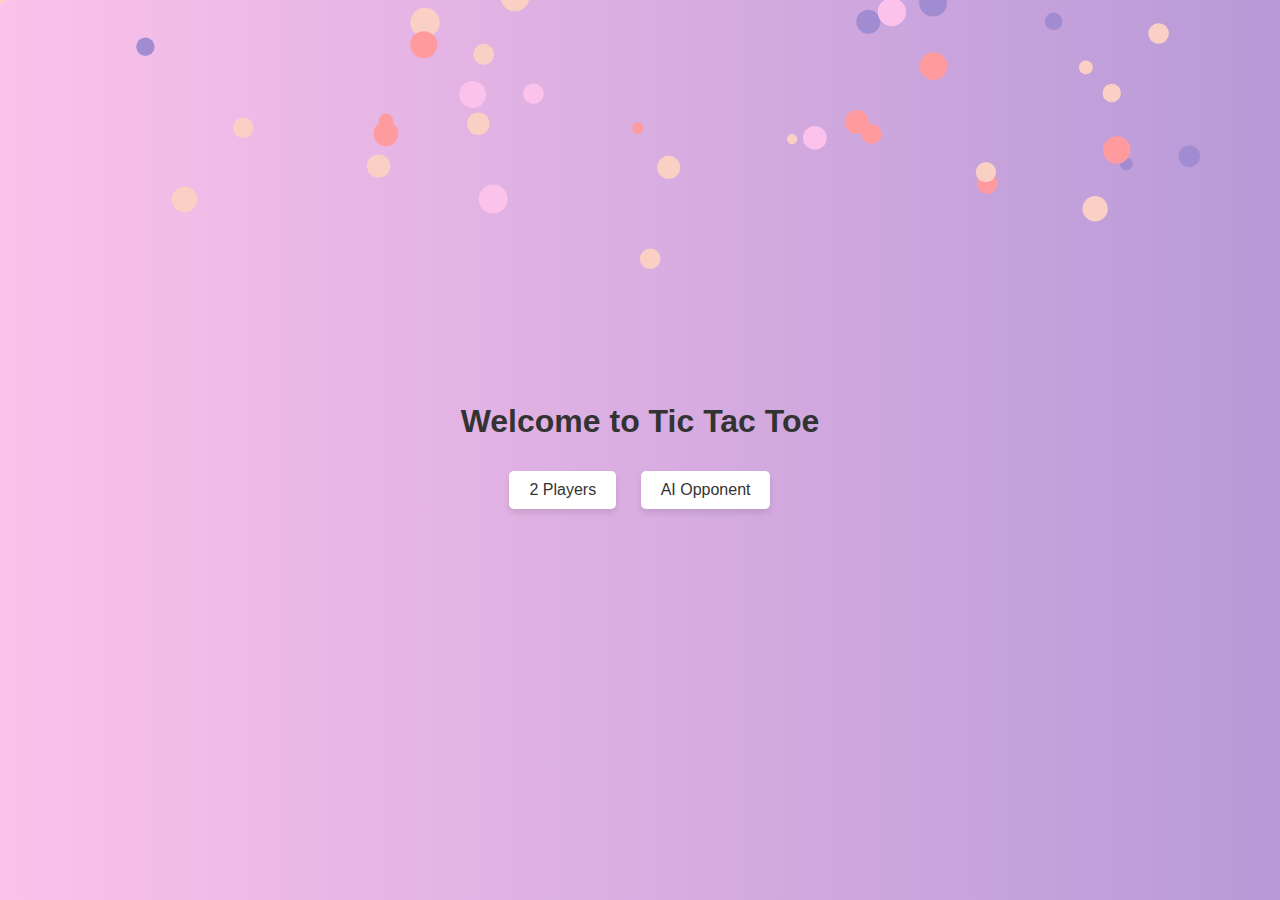
<file: index.html>
<!DOCTYPE html>
<html lang="en">
<head>
    <meta charset="UTF-8">
    <meta name="viewport" content="width=device-width, initial-scale=1.0">
    <title>Welcome to Tic Tac Toe</title>
    <link rel="stylesheet" href="styles.css">
    <style>
        body {
            display: flex;
            flex-direction: column;
            align-items: center;
            justify-content: center;
            height: 100vh;
            font-family: 'Arial', sans-serif;
            margin: 0;
            background: linear-gradient(270deg, #ff9a9e, #fad0c4, #a18cd1, #fbc2eb); /* Multiple pastel gradient colors */
            background-size: 400% 400%;
            animation: gradientAnimation 15s ease infinite, pulsate 3s ease-in-out infinite alternate;
            color: #333; /* Default text color */
        }

        @keyframes gradientAnimation {
            0% {
                background-position: 0% 50%;
            }
            50% {
                background-position: 100% 50%;
            }
            100% {
                background-position: 0% 50%;
            }
        }

        @keyframes pulsate {
            0% {
                transform: scale(1);
            }
            100% {
                transform: scale(1.1);
            }
        }

        #start-page {
            text-align: center;
        }

        button {
            padding: 10px 20px;
            margin: 10px;
            font-size: 1em;
            cursor: pointer;
            border: none;
            background-color: #fff;
            color: #333;
            border-radius: 5px;
            transition: background-color 0.3s, color 0.3s;
            box-shadow: 0 4px 6px rgba(0, 0, 0, 0.1);
        }

        button:hover {
            background-color: #333;
            color: #fff;
        }

        #board {
            display: grid;
            grid-template-columns: repeat(3, 100px);
            grid-template-rows: repeat(3, 100px);
            gap: 5px;
            justify-content: center;
            margin-top: 20px;
        }

        .square {
            display: flex;
            align-items: center;
            justify-content: center;
            width: 100px;
            height: 100px;
            background-color: #f0f0f0; /* Light pastel gray */
            font-size: 2em;
            cursor: pointer;
            transition: background-color 0.3s, transform 0.2s;
            box-shadow: 0 2px 4px rgba(0, 0, 0, 0.1);
        }

        .square:hover {
            background-color: #ddd; /* Slightly darker pastel gray */
            transform: scale(1.05);
        }

        #endGame {
            margin-top: 20px;
            color: #333; /* Default text color */
        }

        #confetti-canvas {
            position: absolute;
            top: 0;
            left: 0;
            width: 100%;
            height: 100%;
            pointer-events: none; /* So the canvas doesn't block button clicks */
        }
    </style>
</head>
<body>
    <canvas id="confetti-canvas"></canvas>
    <div id="start-page">
        <h1>Welcome to Tic Tac Toe</h1>
        <button id="twoPlayers" onclick="startGame('2p')">2 Players</button>
        <button id="aiOpponent" onclick="startGame('ai')">AI Opponent</button>
    </div>
</body>
<script>
    function startGame(mode) {
        if (mode === 'ai') {
            window.location.href = 'game-ai.html';
        } else {
            window.location.href = 'game-2p.html';
        }
    }

    // Confetti effect
    const canvas = document.getElementById('confetti-canvas');
    const ctx = canvas.getContext('2d');
    canvas.width = window.innerWidth;
    canvas.height = window.innerHeight;

    const confettiParticles = [];
    const colors = ['#ff9a9e', '#fad0c4', '#a18cd1', '#fbc2eb'];

    function createConfetti() {
        const particleCount = 150;
        for (let i = 0; i < particleCount; i++) {
            confettiParticles.push({
                x: Math.random() * canvas.width,
                y: Math.random() * canvas.height - canvas.height,
                color: colors[Math.floor(Math.random() * colors.length)],
                size: Math.random() * 10 + 5,
                speedX: Math.random() * 5 - 2.5,
                speedY: Math.random() * 7 + 2
            });
        }
    }

    function drawConfetti() {
        ctx.clearRect(0, 0, canvas.width, canvas.height);
        confettiParticles.forEach((particle, index) => {
            ctx.beginPath();
            ctx.arc(particle.x, particle.y, particle.size, 0, 2 * Math.PI);
            ctx.fillStyle = particle.color;
            ctx.fill();

            particle.x += particle.speedX;
            particle.y += particle.speedY;

            if (particle.y > canvas.height) {
                confettiParticles.splice(index, 1);
            }
        });

        requestAnimationFrame(drawConfetti);
    }

    createConfetti();
    drawConfetti();
</script>
</html>
</file>
<file: styles.css>
body {
    display: flex;
    flex-direction: column;
    align-items: center;
    justify-content: center;
    height: 100vh;
    font-family: 'Arial', sans-serif;
    margin: 0;
    background: linear-gradient(270deg, #ff9a9e, #fad0c4, #a18cd1, #fbc2eb); /* Multiple pastel gradient colors */
    background-size: 400% 400%;
    animation: gradientAnimation 15s ease infinite, pulsate 3s ease-in-out infinite alternate;
    color: #333; /* Default text color */
}

@keyframes gradientAnimation {
    0% {
        background-position: 0% 50%;
    }
    50% {
        background-position: 100% 50%;
    }
    100% {
        background-position: 0% 50%;
    }
}

@keyframes pulsate {
    0% {
        transform: scale(1);
    }
    100% {
        transform: scale(1.1);
    }
}

#start-page {
    text-align: center;
}

button {
    padding: 10px 20px;
    margin: 10px;
    font-size: 1em;
    cursor: pointer;
    border: none;
    background-color: #fff;
    color: #333;
    border-radius: 5px;
    transition: background-color 0.3s, color 0.3s;
    box-shadow: 0 4px 6px rgba(0, 0, 0, 0.1);
}

button:hover {
    background-color: #333;
    color: #fff;
}

#board {
    display: grid;
    grid-template-columns: repeat(3, 100px);
    grid-template-rows: repeat(3, 100px);
    gap: 5px;
    justify-content: center;
    margin-top: 20px;
}

.square {
    display: flex;
    align-items: center;
    justify-content: center;
    width: 100px;
    height: 100px;
    background-color: #f0f0f0; /* Light pastel gray */
    font-size: 2em;
    cursor: pointer;
    transition: background-color 0.3s, transform 0.2s;
    box-shadow: 0 2px 4px rgba(0, 0, 0, 0.1);
}

.square:hover {
    background-color: #ddd; /* Slightly darker pastel gray */
    transform: scale(1.05);
}

#endGame {
    margin-top: 20px;
    color: #333; /* Default text color */
}
</file>
